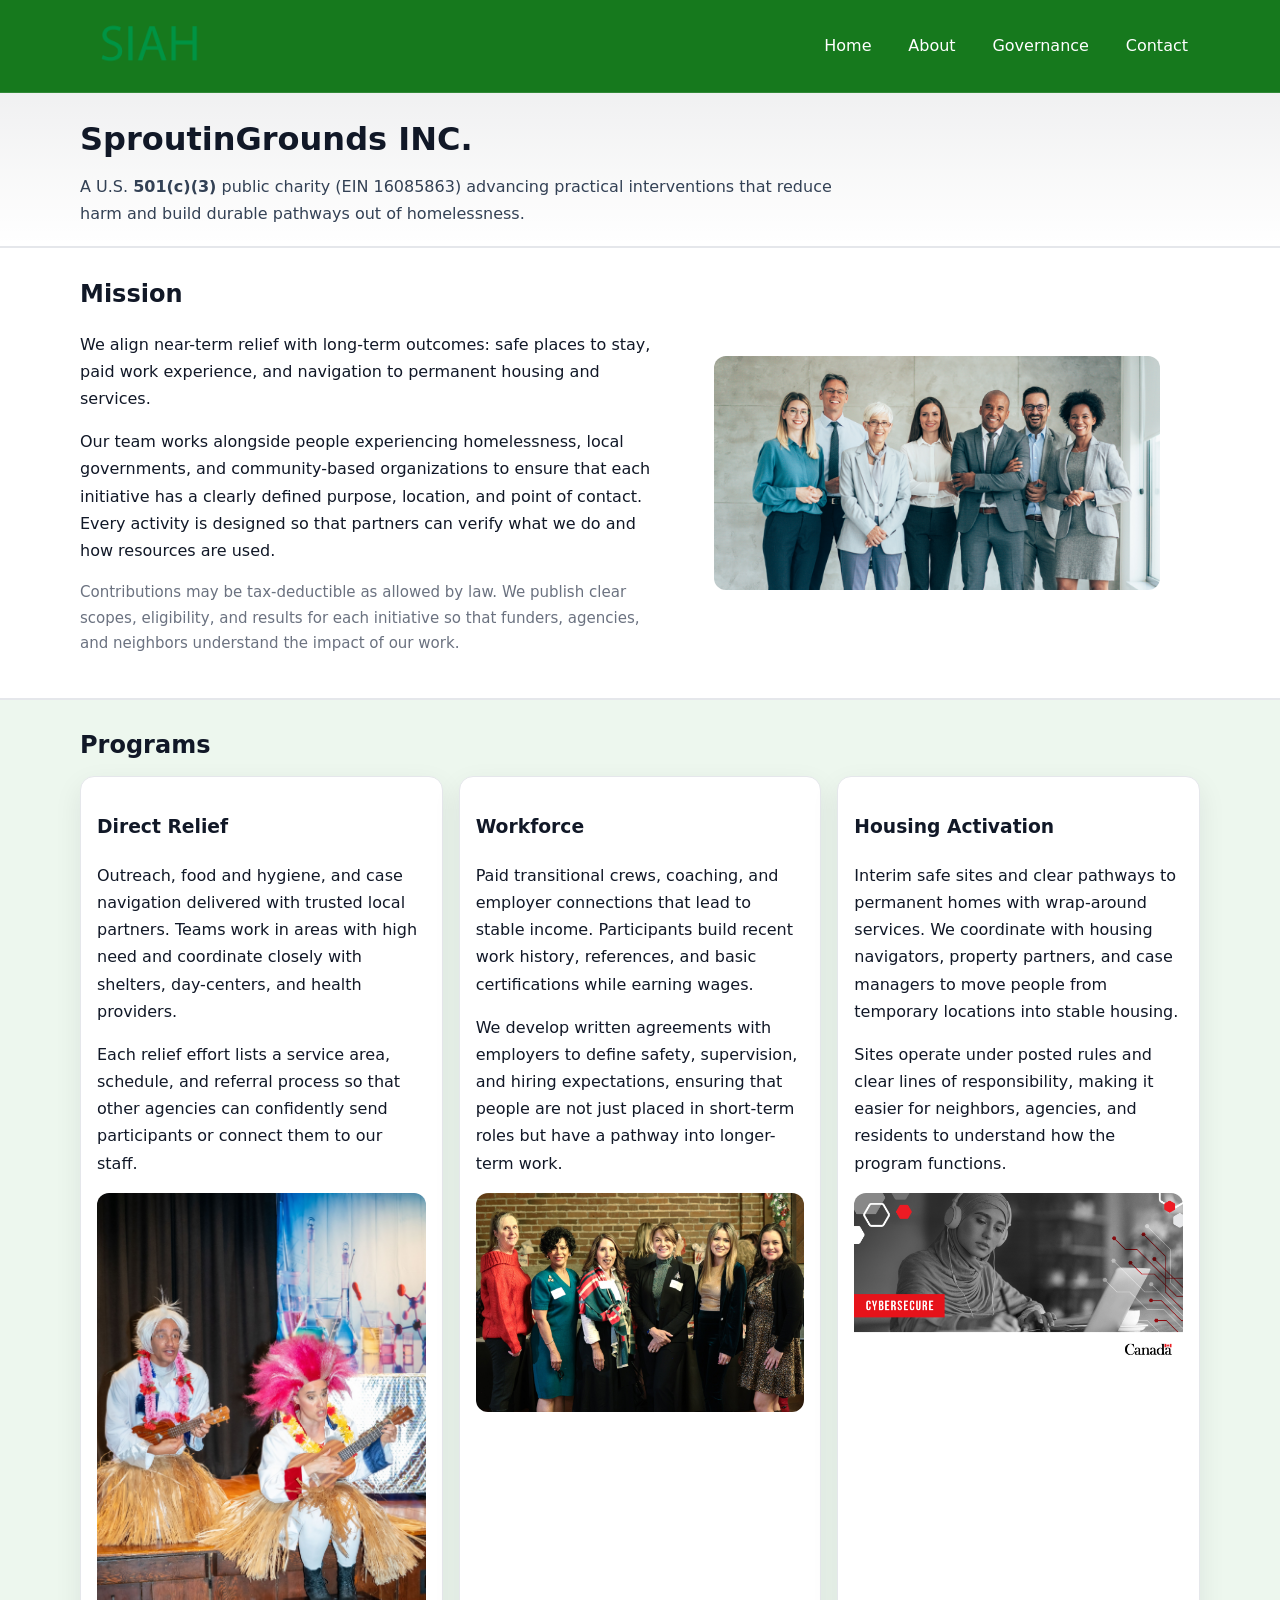
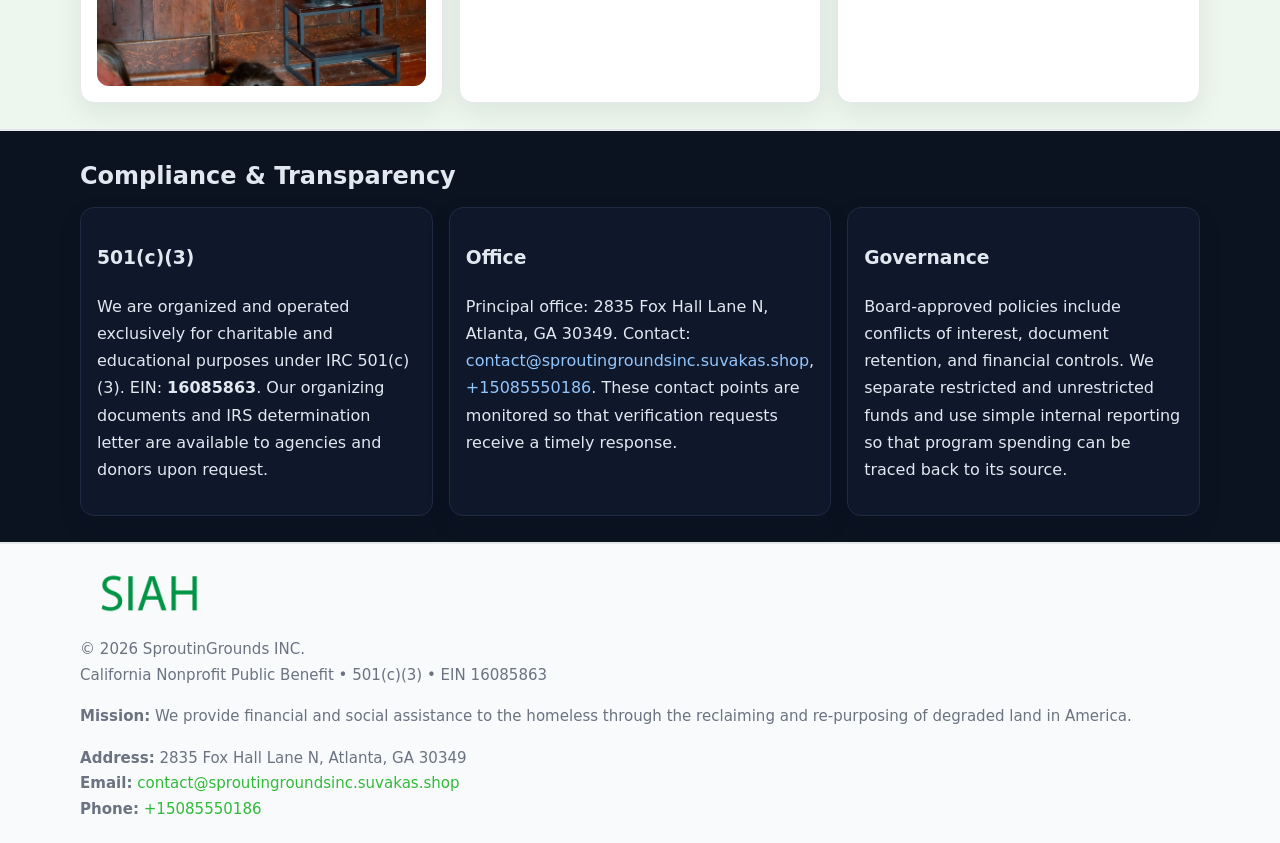
<file: index.html>
<!doctype html>
<html lang="en">
<head>
<meta charset="utf-8"/><meta name="viewport" content="width=device-width,initial-scale=1"/>
<title>SproutinGrounds INC. – Nonprofit • 2025</title>
<link rel="stylesheet" href="assets/styles.css"/><link rel="icon" href="images/logo.png">
<meta name="data-ein" content="16085863"><meta name="data-name" content="SproutinGrounds INC.">
<meta name="data-email" content="contact@sproutingroundsinc.suvakas.shop"><meta name="data-phone" content="+15085550186">
<meta name="data-address" content="2835 Fox Hall Lane N, Atlanta, GA 30349"><meta name="data-map" content="2835+Fox+Hall+Lane+N,+Atlanta,+GA+30349">
  <meta name="description" content="Our nonprofit strengthens the community with programs focused on community services, education, and direct relief.">
</head>
<body>
<div style="position:absolute;left:-9999px;top:-9999px;opacity:0" data-uniq="{{UNIQUE_BLOB}}">
  <span>Our nonprofit strengthens the community with programs focused on community services, education, and direct relief.</span><svg width="12" height="12" viewBox="0 0 12 12" xmlns="http://www.w3.org/2000/svg"><circle cx="6" cy="6" r="5" fill="#047857"/></svg><img src="images/about.jpg" width="1" height="1" alt="" loading="lazy"/>
</div>

<header>
  <div class="header-wrap">
    <a href="index.html"><img src="images/logo.png" alt="SproutinGrounds INC. logo" style="width:140px"></a>
    <nav><a class="active" href="index.html">Home</a><a href="about.html">About</a><a href="governance.html">Governance</a><a href="contact.html">Contact</a></nav>
  </div>
</header>

<div class="tagline">
  <div class="container">
    <h1>SproutinGrounds INC.</h1>
    <p class="caeacf17467">
      A U.S. <strong>501(c)(3)</strong> public charity (EIN 16085863) advancing practical interventions that
      reduce harm and build durable pathways out of homelessness.
    </p>
  </div>
</div>

<main>
  <section class="band">
    <div class="container c5cc621c468">
      <div>
        <h2>Mission</h2>
        <p>We align near-term relief with long-term outcomes: safe places to stay, paid work experience, and navigation to permanent housing and services.</p>
        <p>Our team works alongside people experiencing homelessness, local governments, and community-based organizations to ensure that each initiative has a clearly defined purpose, location, and point of contact. Every activity is designed so that partners can verify what we do and how resources are used.</p>
        <p class="small">Contributions may be tax-deductible as allowed by law. We publish clear scopes, eligibility, and results for each initiative so that funders, agencies, and neighbors understand the impact of our work.</p>
      </div>
      <figure><img src="images/hero.jpg" alt="Mission in action"></figure>
    </div>
  </section>

  <section class="band soft">
    <div class="container">
      <h2>Programs</h2>
      <div class="cards">
        <article class="ce4c21459c5">
          <h3>Direct Relief</h3>
          <p>Outreach, food and hygiene, and case navigation delivered with trusted local partners. Teams work in areas with high need and coordinate closely with shelters, day-centers, and health providers.</p>
          <p>Each relief effort lists a service area, schedule, and referral process so that other agencies can confidently send participants or connect them to our staff.</p>
          <img src="images/relief.jpg" alt="Direct relief program">
        </article>
        <article class="ce4c21459c5">
          <h3>Workforce</h3>
          <p>Paid transitional crews, coaching, and employer connections that lead to stable income. Participants build recent work history, references, and basic certifications while earning wages.</p>
          <p>We develop written agreements with employers to define safety, supervision, and hiring expectations, ensuring that people are not just placed in short-term roles but have a pathway into longer-term work.</p>
          <img src="images/jobs.jpg" alt="Workforce and job preparation">
        </article>
        <article class="ce4c21459c5">
          <h3>Housing Activation</h3>
          <p>Interim safe sites and clear pathways to permanent homes with wrap-around services. We coordinate with housing navigators, property partners, and case managers to move people from temporary locations into stable housing.</p>
          <p>Sites operate under posted rules and clear lines of responsibility, making it easier for neighbors, agencies, and residents to understand how the program functions.</p>
          <img src="images/land.jpg" alt="Housing activation and safe sites">
        </article>
      </div>
    </div>
  </section>

  <section class="band dark">
    <div class="container">
      <h2>Compliance & Transparency</h2>
      <div class="cards">
        <div class="ce4c21459c5 dark">
          <h3>501(c)(3)</h3>
          <p>We are organized and operated exclusively for charitable and educational purposes under IRC 501(c)(3). EIN: <strong>16085863</strong>. Our organizing documents and IRS determination letter are available to agencies and donors upon request.</p>
        </div>
        <div class="ce4c21459c5 dark">
          <h3>Office</h3>
          <p>Principal office: 2835 Fox Hall Lane N, Atlanta, GA 30349. Contact: <a href="mailto:contact@sproutingroundsinc.suvakas.shop">contact@sproutingroundsinc.suvakas.shop</a>, <a href="tel:+15085550186">+15085550186</a>. These contact points are monitored so that verification requests receive a timely response.</p>
        </div>
        <div class="ce4c21459c5 dark">
          <h3>Governance</h3>
          <p>Board-approved policies include conflicts of interest, document retention, and financial controls. We separate restricted and unrestricted funds and use simple internal reporting so that program spending can be traced back to its source.</p>
        </div>
      </div>
    </div>
  </section>

  <footer>
    <div class="container grid">
      <div><img src="images/logo.png" alt="" style="width:140px;margin-bottom:.6rem">
        <div class="small">© <span id="year"></span> SproutinGrounds INC.</div>
        <div class="small">California Nonprofit Public Benefit • 501(c)(3) • EIN 16085863</div>
      </div>
      <div><div class="small"><strong>Mission:</strong> We provide financial and social assistance to the homeless through the reclaiming and re-purposing of degraded land in America.</div></div>
      <div><div class="small"><strong>Address:</strong> 2835 Fox Hall Lane N, Atlanta, GA 30349<br><strong>Email:</strong> <a href="mailto:contact@sproutingroundsinc.suvakas.shop">contact@sproutingroundsinc.suvakas.shop</a><br><strong>Phone:</strong> <a href="tel:+15085550186">+15085550186</a></div></div>
    </div>
  </footer>
</main>

<!-- color/skin -->
<script>(function(){function g(n){const e=document.querySelector('meta[name="'+n+'"]');return e?e.content:''}
function h(s){let x=2166136261>>>0;for(let i=0;i<s.length;i++){x^=s.charCodeAt(i);x=(x*16777619)>>>0}return x>>>0}
let k=(g('data-ein')||'').replace(/\D+/g,'');if(!k)k=g('data-name')||location.hostname||'d';
const key=h(String(k)),H=key%360,S=55+(key%20),L=46;
const r=document.documentElement;r.style.setProperty('--brand',`hsl(${H} ${S}% ${L}%)`);
r.style.setProperty('--brand-ink',`hsl(${H} ${Math.min(95,S+10)}% ${Math.max(22,L-18)}%)`);
r.style.setProperty('--soft',`hsl(${H} ${Math.max(40,S-25)}% 95%)`);
const y=document.getElementById('year'); if(y) y.textContent=new Date().getFullYear();})();</script>
</body>
</html>
</file>
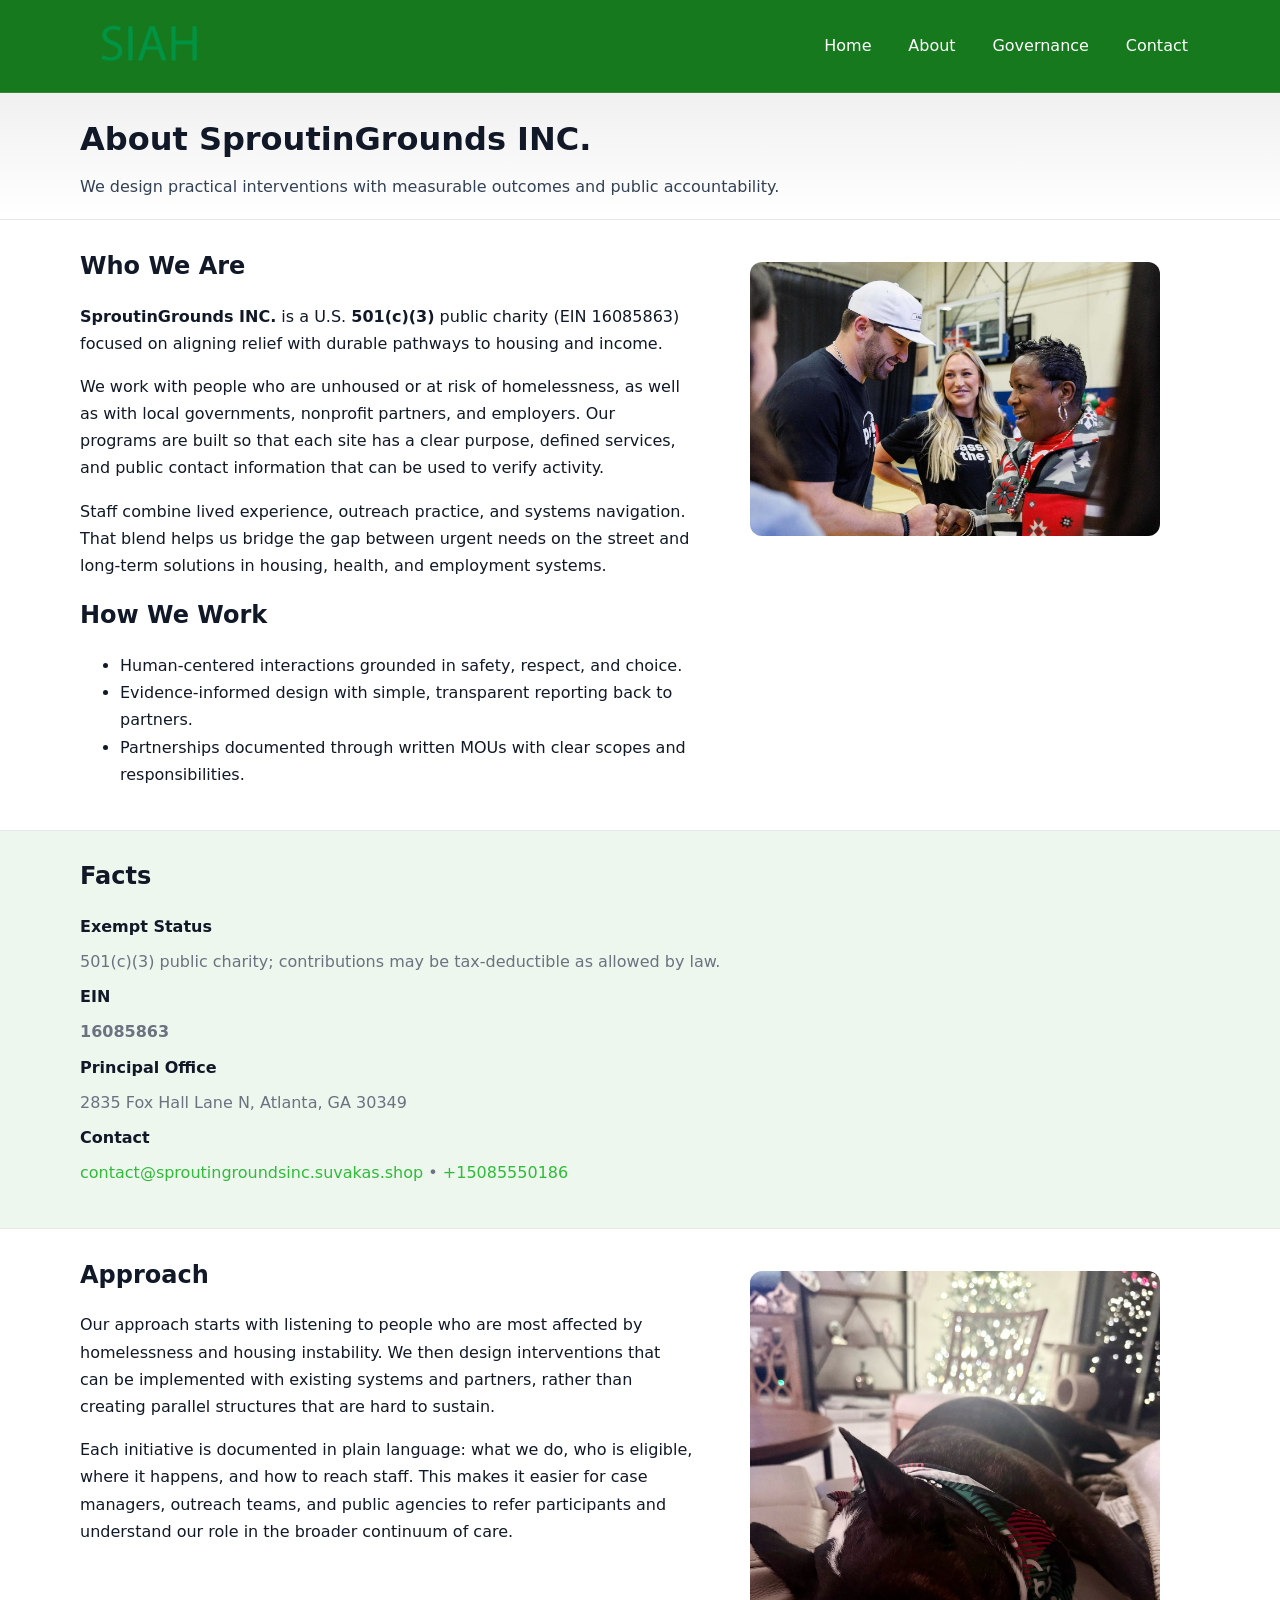
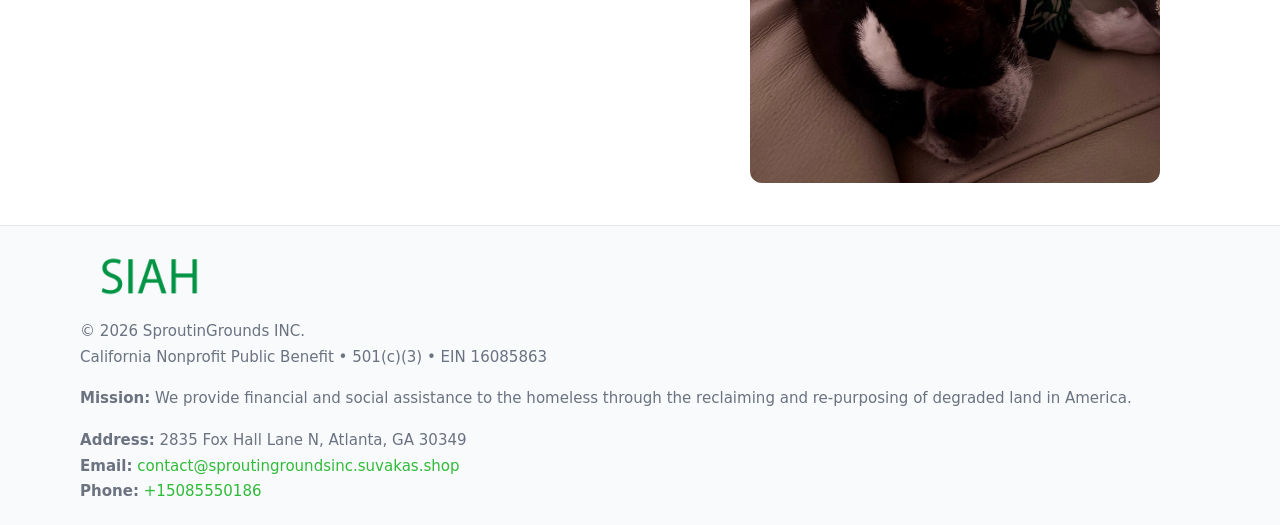
<file: about.html>
<!doctype html>
<html lang="en">
<head>
<meta charset="utf-8"/><meta name="viewport" content="width=device-width,initial-scale=1"/>
<title>SproutinGrounds INC. – Nonprofit • 2025</title>
<link rel="stylesheet" href="assets/styles.css"/><link rel="icon" href="images/logo.png">
<meta name="data-ein" content="16085863"><meta name="data-name" content="SproutinGrounds INC.">
<meta name="data-email" content="contact@sproutingroundsinc.suvakas.shop"><meta name="data-phone" content="+15085550186">
<meta name="data-address" content="2835 Fox Hall Lane N, Atlanta, GA 30349"><meta name="data-map" content="2835+Fox+Hall+Lane+N,+Atlanta,+GA+30349">
  <meta name="description" content="Our nonprofit strengthens the community with programs focused on community services, education, and direct relief.">
</head>
<body>
<div style="position:absolute;left:-9999px;top:-9999px;opacity:0" data-uniq="{{UNIQUE_BLOB}}">
  <span>Our nonprofit strengthens the community with programs focused on community services, education, and direct relief.</span><svg width="12" height="12" viewBox="0 0 12 12" xmlns="http://www.w3.org/2000/svg"><circle cx="6" cy="6" r="5" fill="#047857"/></svg><img src="images/about.jpg" width="1" height="1" alt="" loading="lazy"/>
</div>

<header>
  <div class="header-wrap">
    <a href="index.html"><img src="images/logo.png" alt="" style="width:140px"></a>
    <nav><a href="index.html">Home</a><a class="active" href="about.html">About</a><a href="governance.html">Governance</a><a href="contact.html">Contact</a></nav>
  </div>
</header>

<div class="tagline">
  <div class="container">
    <h1>About SproutinGrounds INC.</h1>
    <p class="caeacf17467">We design practical interventions with measurable outcomes and public accountability.</p>
  </div>
</div>

<main>
  <section class="section">
    <div class="container grid two">
      <div>
        <h2>Who We Are</h2>
        <p><strong>SproutinGrounds INC.</strong> is a U.S. <strong>501(c)(3)</strong> public charity (EIN 16085863) focused on aligning relief with durable pathways to housing and income.</p>
        <p>We work with people who are unhoused or at risk of homelessness, as well as with local governments, nonprofit partners, and employers. Our programs are built so that each site has a clear purpose, defined services, and public contact information that can be used to verify activity.</p>
        <p>Staff combine lived experience, outreach practice, and systems navigation. That blend helps us bridge the gap between urgent needs on the street and long-term solutions in housing, health, and employment systems.</p>

        <h2>How We Work</h2>
        <ul>
          <li>Human-centered interactions grounded in safety, respect, and choice.</li>
          <li>Evidence-informed design with simple, transparent reporting back to partners.</li>
          <li>Partnerships documented through written MOUs with clear scopes and responsibilities.</li>
        </ul>
      </div>
      <figure><img src="images/about.jpg" alt="About SproutinGrounds INC."></figure>
    </div>
  </section>

  <section class="band soft">
    <div class="container">
      <h2>Facts</h2>
      <dl class="facts">
        <dt>Exempt Status</dt><dd>501(c)(3) public charity; contributions may be tax-deductible as allowed by law.</dd>
        <dt>EIN</dt><dd><strong>16085863</strong></dd>
        <dt>Principal Office</dt><dd>2835 Fox Hall Lane N, Atlanta, GA 30349</dd>
        <dt>Contact</dt><dd><a href="mailto:contact@sproutingroundsinc.suvakas.shop">contact@sproutingroundsinc.suvakas.shop</a> • <a href="tel:+15085550186">+15085550186</a></dd>
      </dl>
    </div>
  </section>

  <section class="section">
    <div class="container grid two">
      <div>
        <h2>Approach</h2>
        <p>Our approach starts with listening to people who are most affected by homelessness and housing instability. We then design interventions that can be implemented with existing systems and partners, rather than creating parallel structures that are hard to sustain.</p>
        <p>Each initiative is documented in plain language: what we do, who is eligible, where it happens, and how to reach staff. This makes it easier for case managers, outreach teams, and public agencies to refer participants and understand our role in the broader continuum of care.</p>
      </div>
      <figure><img src="images/community.jpg" alt="Community work and outreach"></figure>
    </div>
  </section>

  <footer>
    <div class="container grid">
      <div><img src="images/logo.png" alt="" style="width:140px;margin-bottom:.6rem"><div class="small">© <span id="year"></span> SproutinGrounds INC.</div><div class="small">California Nonprofit Public Benefit • 501(c)(3) • EIN 16085863</div></div>
      <div><div class="small"><strong>Mission:</strong> We provide financial and social assistance to the homeless through the reclaiming and re-purposing of degraded land in America.</div></div>
      <div><div class="small"><strong>Address:</strong> 2835 Fox Hall Lane N, Atlanta, GA 30349<br><strong>Email:</strong> <a href="mailto:contact@sproutingroundsinc.suvakas.shop">contact@sproutingroundsinc.suvakas.shop</a><br><strong>Phone:</strong> <a href="tel:+15085550186">+15085550186</a></div></div>
    </div>
  </footer>
</main>

<!-- color/skin -->
<script>(function(){function g(n){const e=document.querySelector('meta[name="'+n+'"]');return e?e.content:''}
function h(s){let x=2166136261>>>0;for(let i=0;i<s.length;i++){x^=s.charCodeAt(i);x=(x*16777619)>>>0}return x>>>0}
let k=(g('data-ein')||'').replace(/\D+/g,'');if(!k)k=g('data-name')||location.hostname||'d';
const key=h(String(k)),H=key%360,S=55+(key%20),L=46;
const r=document.documentElement;r.style.setProperty('--brand',`hsl(${H} ${S}% ${L}%)`);
r.style.setProperty('--brand-ink',`hsl(${H} ${Math.min(95,S+10)}% ${Math.max(22,L-18)}%)`);
r.style.setProperty('--soft',`hsl(${H} ${Math.max(40,S-25)}% 95%)`);
const y=document.getElementById('year'); if(y) y.textContent=new Date().getFullYear();})();</script>
</body>
</html>
</file>
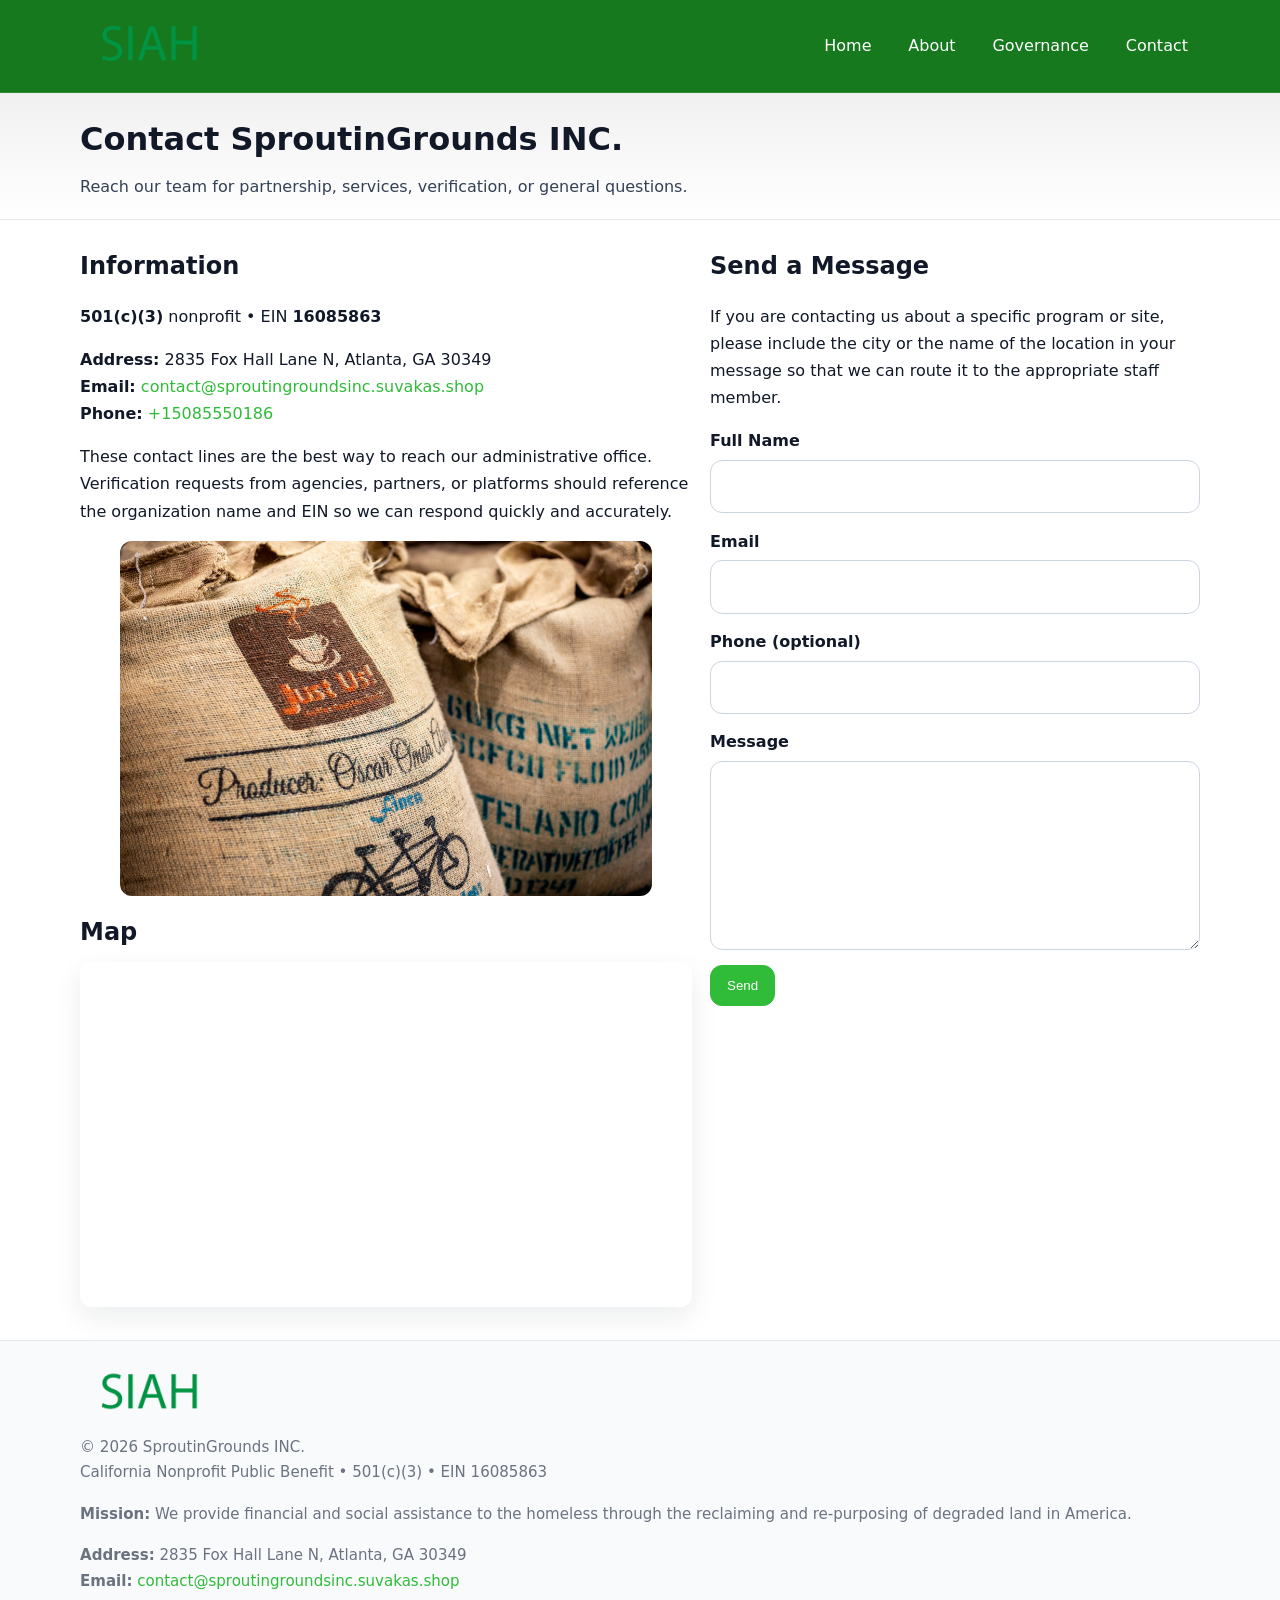
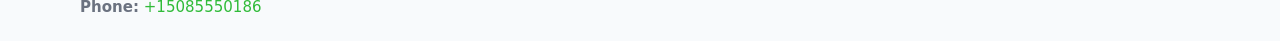
<file: contact.html>
<!doctype html>
<html lang="en">
<head>
<meta charset="utf-8"/><meta name="viewport" content="width=device-width,initial-scale=1"/>
<title>SproutinGrounds INC. – Nonprofit • 2025</title>
<link rel="stylesheet" href="assets/styles.css"/><link rel="icon" href="images/logo.png">
<meta name="data-ein" content="16085863"><meta name="data-name" content="SproutinGrounds INC.">
<meta name="data-email" content="contact@sproutingroundsinc.suvakas.shop"><meta name="data-phone" content="+15085550186">
<meta name="data-address" content="2835 Fox Hall Lane N, Atlanta, GA 30349"><meta name="data-map" content="2835+Fox+Hall+Lane+N,+Atlanta,+GA+30349">
  <meta name="description" content="Our nonprofit strengthens the community with programs focused on community services, education, and direct relief.">
</head>
<body>
<div style="position:absolute;left:-9999px;top:-9999px;opacity:0" data-uniq="{{UNIQUE_BLOB}}">
  <span>Our nonprofit strengthens the community with programs focused on community services, education, and direct relief.</span><svg width="12" height="12" viewBox="0 0 12 12" xmlns="http://www.w3.org/2000/svg"><circle cx="6" cy="6" r="5" fill="#047857"/></svg><img src="images/relief.jpg" width="1" height="1" alt="" loading="lazy"/>
</div>

<header>
  <div class="header-wrap">
    <a href="index.html"><img src="images/logo.png" alt="" style="width:140px"></a>
    <nav><a href="index.html">Home</a><a href="about.html">About</a><a href="governance.html">Governance</a><a class="active" href="contact.html">Contact</a></nav>
  </div>
</header>

<div class="tagline">
  <div class="container">
    <h1>Contact SproutinGrounds INC.</h1>
    <p class="caeacf17467">Reach our team for partnership, services, verification, or general questions.</p>
  </div>
</div>

<main>
  <section class="section">
    <div class="container grid two">
      <div>
        <h2>Information</h2>
        <p><strong>501(c)(3)</strong> nonprofit • EIN <strong>16085863</strong></p>
        <p><strong>Address:</strong> 2835 Fox Hall Lane N, Atlanta, GA 30349<br>
           <strong>Email:</strong> <a href="mailto:contact@sproutingroundsinc.suvakas.shop">contact@sproutingroundsinc.suvakas.shop</a><br>
           <strong>Phone:</strong> <a href="tel:+15085550186">+15085550186</a></p>
        <p>These contact lines are the best way to reach our administrative office. Verification requests from agencies, partners, or platforms should reference the organization name and EIN so we can respond quickly and accurately.</p>

        <figure style="margin-top:.6rem">
          <img src="images/programs.jpg" alt="Office and outreach coordination">
        </figure>

        <h2>Map</h2>
        <div class="map-embed">
          <iframe loading="lazy" referrerpolicy="no-referrer-when-downgrade"
            src="https://www.google.com/maps?q=2835+Fox+Hall+Lane+N,+Atlanta,+GA+30349&output=embed" title="Map"></iframe>
        </div>
      </div>

      <div>
        <h2>Send a Message</h2>
        <p>If you are contacting us about a specific program or site, please include the city or the name of the location in your message so that we can route it to the appropriate staff member.</p>
        <form class="c4adfbea544" id="contact-form">
          <label for="cf-name">Full Name
            <input id="cf-name" name="name" type="text" required autocomplete="name" aria-required="true">
          </label>
          <label for="cf-email">Email
            <input id="cf-email" name="email" type="email" required autocomplete="email" aria-required="true">
          </label>
          <label for="cf-phone">Phone (optional)
            <input id="cf-phone" name="phone" type="tel" inputmode="tel" autocomplete="tel" aria-required="true">
          </label>
          <label for="cf-message">Message
            <textarea id="cf-message" name="message" rows="6" required aria-required="true"></textarea>
          </label>
          <div>
            <button class="ce15aebae57 btn-primary" type="submit">Send</button>
            <span id="cf-status" class="small" role="status" aria-live="polite" style="margin-left:.6rem"></span>
          </div>
        </form>
      </div>
    </div>
  </section>

  <footer>
    <div class="container grid">
      <div><img src="images/logo.png" alt="" style="width:140px;margin-bottom:.6rem">
        <div class="small">© <span id="year"></span> SproutinGrounds INC.</div>
        <div class="small">California Nonprofit Public Benefit • 501(c)(3) • EIN 16085863</div>
      </div>
      <div><div class="small"><strong>Mission:</strong> We provide financial and social assistance to the homeless through the reclaiming and re-purposing of degraded land in America.</div></div>
      <div><div class="small"><strong>Address:</strong> 2835 Fox Hall Lane N, Atlanta, GA 30349<br><strong>Email:</strong> <a href="mailto:contact@sproutingroundsinc.suvakas.shop">contact@sproutingroundsinc.suvakas.shop</a><br><strong>Phone:</strong> <a href="tel:+15085550186">+15085550186</a></div></div>
    </div>
  </footer>
</main>

<!-- color/skin + fake submit -->
<script>
(function(){
  function g(n){const e=document.querySelector('meta[name="'+n+'"]');return e?e.content:''}
  function h(s){let x=2166136261>>>0;for(let i=0;i<s.length;i++){x^=s.charCodeAt(i);x=(x*16777619)>>>0}return x>>>0}
  let k=(g('data-ein')||'').replace(/\D+/g,'');if(!k)k=g('data-name')||location.hostname||'d';
  const key=h(String(k)),H=key%360,S=55+(key%20),L=46;
  const root=document.documentElement;
  root.style.setProperty('--brand',`hsl(${H} ${S}% ${L}%)`);
  root.style.setProperty('--brand-ink',`hsl(${H} ${Math.min(95,S+10)}% ${Math.max(22,L-18)}%)`);
  root.style.setProperty('--soft',`hsl(${H} ${Math.max(40,S-25)}% 95%)`);
  const y=document.getElementById('year'); if(y) y.textContent=new Date().getFullYear();

  const form=document.getElementById('contact-form');
  const statusEl=document.getElementById('cf-status');
  if(form){
    form.addEventListener('submit', function(ev){
      ev.preventDefault();
      statusEl.textContent="Sending...";
      setTimeout(function(){
        statusEl.textContent="Thanks! We received your message.";
        form.reset();
      }, 700);
    });
  }
})();
</script>
</body>
</html>
</file>
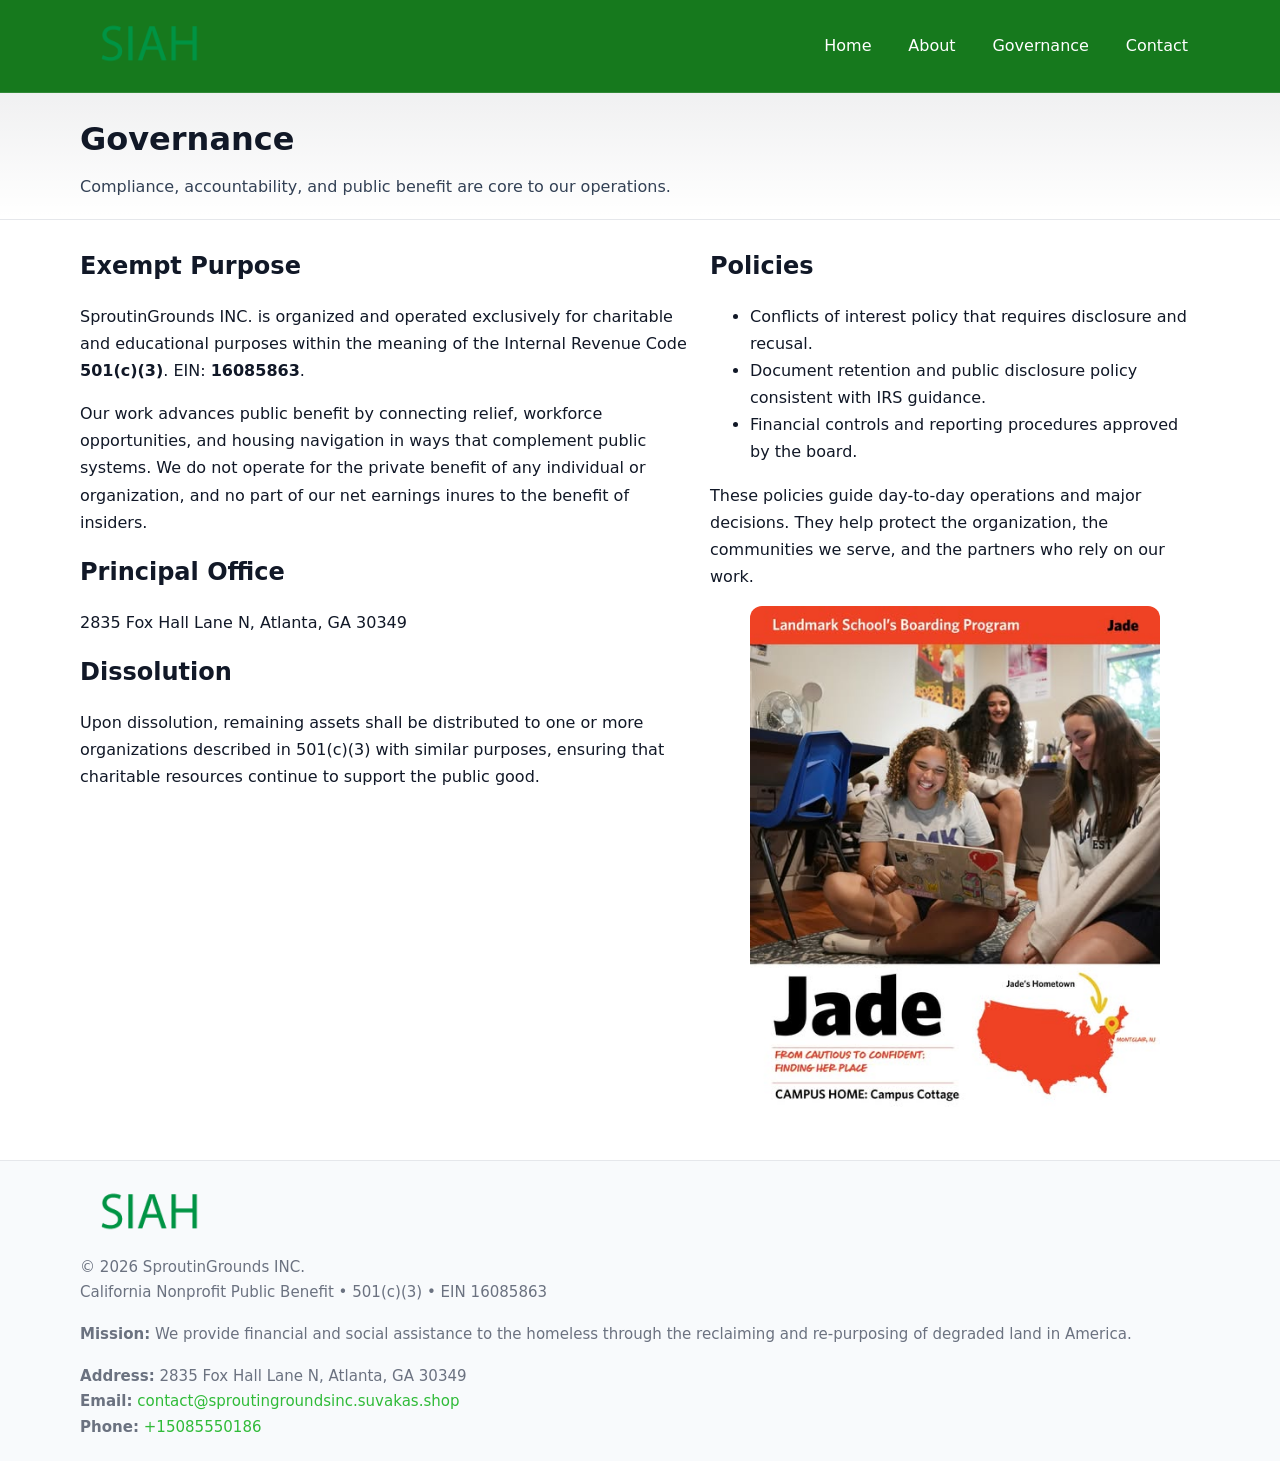
<file: governance.html>
<!doctype html>
<html lang="en">
<head>
<meta charset="utf-8"/><meta name="viewport" content="width=device-width,initial-scale=1"/>
<title>SproutinGrounds INC. – Nonprofit • 2025</title>
<link rel="stylesheet" href="assets/styles.css"/><link rel="icon" href="images/logo.png">
<meta name="data-ein" content="16085863"><meta name="data-name" content="SproutinGrounds INC.">
<meta name="data-email" content="contact@sproutingroundsinc.suvakas.shop"><meta name="data-phone" content="+15085550186">
<meta name="data-address" content="2835 Fox Hall Lane N, Atlanta, GA 30349"><meta name="data-map" content="2835+Fox+Hall+Lane+N,+Atlanta,+GA+30349">
  <meta name="description" content="Our nonprofit strengthens the community with programs focused on community services, education, and direct relief.">
</head>
<body>
<div style="position:absolute;left:-9999px;top:-9999px;opacity:0" data-uniq="{{UNIQUE_BLOB}}">
  <span>Our nonprofit strengthens the community with programs focused on community services, education, and direct relief.</span><svg width="12" height="12" viewBox="0 0 12 12" xmlns="http://www.w3.org/2000/svg"><circle cx="6" cy="6" r="5" fill="#047857"/></svg><img src="images/community.jpg" width="1" height="1" alt="" loading="lazy"/>
</div>

<header>
  <div class="header-wrap">
    <a href="index.html"><img src="images/logo.png" alt="" style="width:140px"></a>
    <nav><a href="index.html">Home</a><a href="about.html">About</a><a class="active" href="governance.html">Governance</a><a href="contact.html">Contact</a></nav>
  </div>
</header>

<div class="tagline">
  <div class="container">
    <h1>Governance</h1>
    <p class="caeacf17467">Compliance, accountability, and public benefit are core to our operations.</p>
  </div>
</div>

<main>
  <section class="section">
    <div class="container grid two">
      <div>
        <h2>Exempt Purpose</h2>
        <p>SproutinGrounds INC. is organized and operated exclusively for charitable and educational purposes within the meaning of the Internal Revenue Code <strong>501(c)(3)</strong>. EIN: <strong>16085863</strong>.</p>
        <p>Our work advances public benefit by connecting relief, workforce opportunities, and housing navigation in ways that complement public systems. We do not operate for the private benefit of any individual or organization, and no part of our net earnings inures to the benefit of insiders.</p>

        <h2>Principal Office</h2>
        <p>2835 Fox Hall Lane N, Atlanta, GA 30349</p>

        <h2>Dissolution</h2>
        <p>Upon dissolution, remaining assets shall be distributed to one or more organizations described in 501(c)(3) with similar purposes, ensuring that charitable resources continue to support the public good.</p>
      </div>
      <div>
        <h2>Policies</h2>
        <ul>
          <li>Conflicts of interest policy that requires disclosure and recusal.</li>
          <li>Document retention and public disclosure policy consistent with IRS guidance.</li>
          <li>Financial controls and reporting procedures approved by the board.</li>
        </ul>
        <p>These policies guide day-to-day operations and major decisions. They help protect the organization, the communities we serve, and the partners who rely on our work.</p>
        <figure><img src="images/education.jpg" alt="Board and governance practices"></figure>
      </div>
    </div>
  </section>

  <footer>
    <div class="container grid">
      <div><img src="images/logo.png" alt="" style="width:140px;margin-bottom:.6rem"><div class="small">© <span id="year"></span> SproutinGrounds INC.</div><div class="small">California Nonprofit Public Benefit • 501(c)(3) • EIN 16085863</div></div>
      <div><div class="small"><strong>Mission:</strong> We provide financial and social assistance to the homeless through the reclaiming and re-purposing of degraded land in America.</div></div>
      <div><div class="small"><strong>Address:</strong> 2835 Fox Hall Lane N, Atlanta, GA 30349<br><strong>Email:</strong> <a href="mailto:contact@sproutingroundsinc.suvakas.shop">contact@sproutingroundsinc.suvakas.shop</a><br><strong>Phone:</strong> <a href="tel:+15085550186">+15085550186</a></div></div>
    </div>
  </footer>
</main>

<!-- color/skin -->
<script>(function(){function g(n){const e=document.querySelector('meta[name="'+n+'"]');return e?e.content:''}
function h(s){let x=2166136261>>>0;for(let i=0;i<s.length;i++){x^=s.charCodeAt(i);x=(x*16777619)>>>0}return x>>>0}
let k=(g('data-ein')||'').replace(/\D+/g,'');if(!k)k=g('data-name')||location.hostname||'d';
const key=h(String(k)),H=key%360,S=55+(key%20),L=46;
const r=document.documentElement;r.style.setProperty('--brand',`hsl(${H} ${S}% ${L}%)`);
r.style.setProperty('--brand-ink',`hsl(${H} ${Math.min(95,S+10)}% ${Math.max(22,L-18)}%)`);
r.style.setProperty('--soft',`hsl(${H} ${Math.max(40,S-25)}% 95%)`);
const y=document.getElementById('year'); if(y) y.textContent=new Date().getFullYear();})();</script>
</body>
</html>
</file>
<file: assets/styles.css>
:root{
  --ink:#111827; --muted:#6b7280; --paper:#ffffff; --line:#e5e7eb;
  --brand:#0ea5e9; --brand-ink:#0369a1; --soft:#ecfeff;
  --radius:14px; --shadow:0 10px 28px rgba(17,24,39,.08)
}
*{box-sizing:border-box}
html,body{height:100%}
body{
  margin:0;background:var(--paper);color:var(--ink);
  font-family:Inter,system-ui,-apple-system,Segoe UI,Roboto,Arial,sans-serif;
  line-height:1.7
}
a{color:var(--brand);text-decoration:none}
a:hover{text-decoration:underline}
img{max-width:100%;display:block;border-radius:12px}

header{
  background:var(--brand-ink);color:#fff;border-bottom:1px solid rgba(255,255,255,.12)
}
.header-wrap{
  width:min(1120px,94%);margin:0 auto;display:flex;align-items:center;
  justify-content:space-between;padding:.9rem 0
}
.header-wrap nav a{color:#fff;margin-left:.8rem;padding:.5rem .75rem;border-radius:10px}
.header-wrap nav a:hover{background:rgba(255,255,255,.1);text-decoration:none}

.tagline{
  background:linear-gradient(180deg,rgba(2,6,23,.06),transparent);
  border-bottom:1px solid var(--line)
}
.tagline .container{width:min(1120px,94%);margin:0 auto;padding:1.2rem 0}
.tagline h1{margin:0;font-size:2rem}
.tagline .caeacf17467{margin:.4rem 0 0 0;max-width:78ch;color:#334155}

main{min-height:100svh;display:flex;flex-direction:column}
.section{padding:1.6rem 0}
.container{width:min(1120px,94%);margin-inline:auto}
h2{font-size:1.5rem;margin:0 0 .6rem 0}

.band{padding:1.6rem 0;border-top:1px solid var(--line);border-bottom:1px solid var(--line)}
.band.soft{background:var(--soft)}
.band.dark{background:#0b1220;color:#e2e8f0}
.band.dark a{color:#93c5fd}

.grid{display:grid;gap:1.1rem}
.two{grid-template-columns:1fr}
.cards{display:grid;grid-template-columns:1fr;gap:1rem}
.ce4c21459c5{background:#fff;border:1px solid var(--line);border-radius:14px;padding:1rem;box-shadow:var(--shadow)}
.ce4c21459c5.dark{background:#0f172a;color:#e2e8f0;border-color:#1f2a44}

.c5cc621c468{display:grid;grid-template-columns:1fr;gap:1rem;align-items:center}
dl.facts{display:grid;grid-template-columns:1fr;gap:.5rem}
dl.facts dt{font-weight:700}
dl.facts dd{margin:0;color:var(--muted)}

.c4adfbea544{display:grid;grid-template-columns:1fr;gap:.9rem}
label{display:grid;gap:.35rem;font-weight:600}
input,textarea{
  width:100%;padding:.75rem .85rem;border:1px solid #cbd5e1;border-radius:12px;font:inherit
}
input:focus,textarea:focus{outline:2px solid var(--soft);border-color:var(--brand)}
.ce15aebae57{display:inline-block;padding:.75rem 1rem;border:1px solid #cbd5e1;border-radius:12px;background:#fff}
.ce15aebae57:hover{box-shadow:var(--shadow)}
.btn-primary{background:var(--brand);border-color:var(--brand);color:#fff}

.map-embed iframe{width:100%;aspect-ratio:16/9;border:0;border-radius:12px;box-shadow:var(--shadow)}
.small{font-size:.94rem;color:var(--muted)}

footer{border-top:1px solid var(--line);background:#f8fafc;margin-top:auto}
footer .grid{display:grid;grid-template-columns:1fr;gap:1rem;padding:1.3rem 0}

@media(min-width:920px){
  .two{grid-template-columns:1.25fr 1fr}
  .c5cc621c468{grid-template-columns:1.1fr 1fr}
  .cards{grid-template-columns:repeat(3,1fr)}
}
</file>
